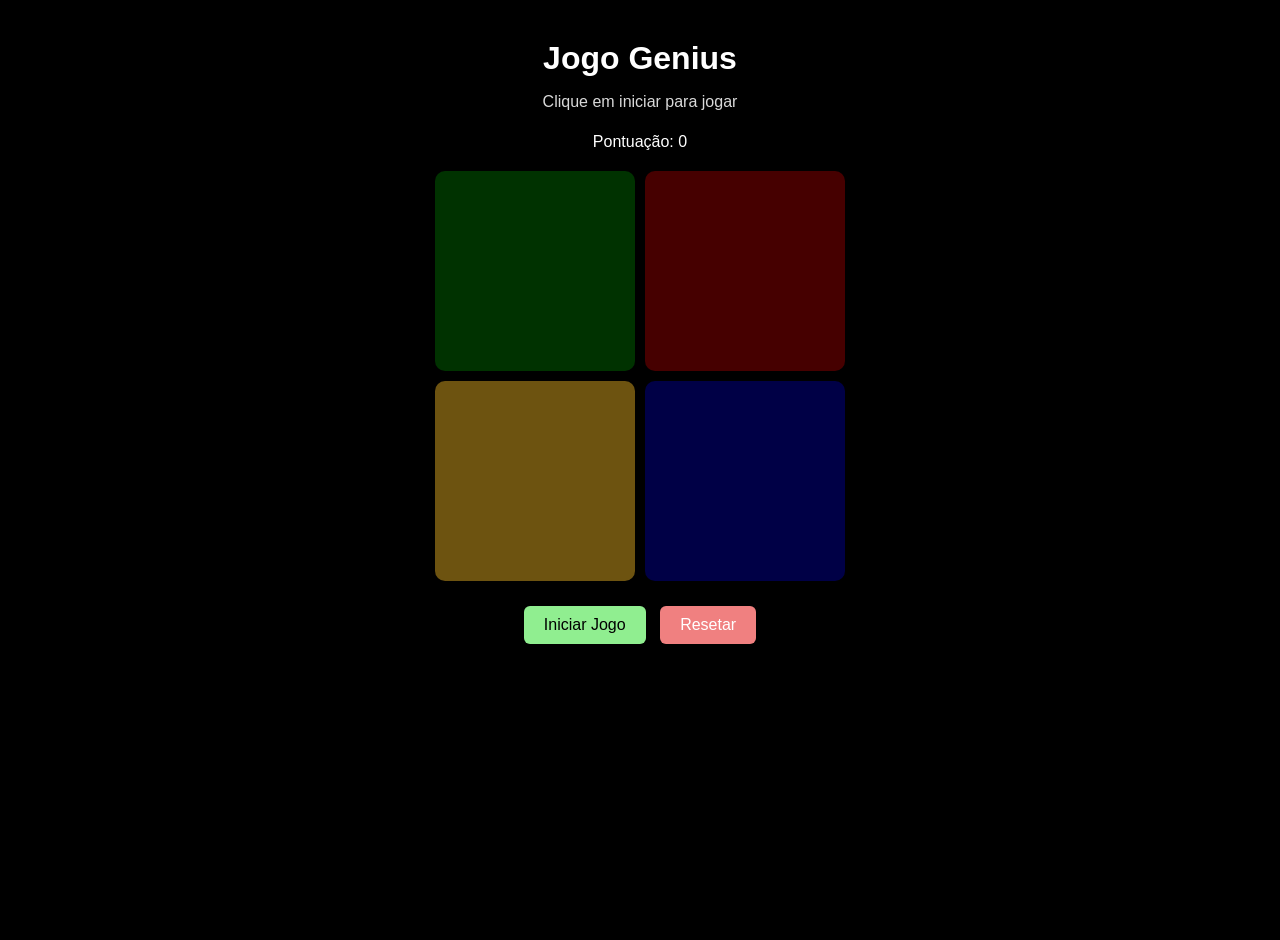
<file: index.html>
<!DOCTYPE html>
<html lang="pt-BR">
<head>
    <!-- Configurações básicas da página -->
    <meta charset="UTF-8">
    <meta name="viewport" content="width=device-width, initial-scale=1.0">
    <title>Jogo Genius</title>
    <link rel="stylesheet" href="style.css">
    <link rel="icon" type="image/x-icon" href="assets/icon.png">
</head>
<body>
    <!-- Estrutura principal visível do jogo -->
    <div class="status">
        <h1>Jogo Genius</h1>
        <p id="status">Clique em iniciar para jogar</p>
        <p>Pontuação: <span id="pontuacao">0</span></p>

        <!-- as quatro cores -->
        <div class="quadrado">
            <div class="cor verde" data-cor="verde"></div>
            <div class="cor vermelho" data-cor="vermelho"></div>
            <div class="cor amarelo" data-cor="amarelo"></div>
            <div class="cor azul" data-cor="azul"></div>
        </div>

        <!-- Botões de controle -->
        <div class="botao">
            <button id="btnIniciar">Iniciar Jogo</button>
            <button id="btnReset">Resetar</button>
        </div>
    </div>

    <!-- js -->
    <script src="script.js"></script>
</body>
</html>
</file>
<file: style.css>
/* Estilo geral da página */
body {
    margin: 0;
    min-height: 100vh;
    background-color: black;
    color: white;
    font-family: Arial, Helvetica, sans-serif;
    text-align: center;
}

/* Área principal com título, status e pontuação */
.status {
    margin-top: 40px;
}

h1 {
    margin-bottom: 10px;
}

#status {
    color: #d9d9d9;
    min-height: 24px;
    margin-bottom: 8px;
}

/* Grade onde ficam os quatro quadrados */
.quadrado {
    display: grid;
    grid-template-columns: 200px 200px;
    gap: 10px;
    justify-content: center;
    margin: 20px auto;
}

/* Estilo base aplicado a todas as cores */
.cor {
    width: 200px;
    height: 200px;
    border-radius: 10px;
    cursor: pointer;
    opacity: 0.5;
    transition: opacity 0.2s ease, transform 0.2s ease, box-shadow 0.2s ease;
}

/* Cores individuais do painel */
.verde {
    background-color: darkgreen;
}

.vermelho {
    background-color: darkred;
}

.amarelo {
    background-color: goldenrod;
}

.azul {
    background-color: darkblue;
}

/* Efeito ao passar o mouse */
.cor:hover {
    opacity: 0.75;
}

/* Efeito usado pelo JavaScript para "acender" a cor */
.cor.ativo {
    opacity: 1;
    transform: scale(1.04);
    box-shadow: 0 0 18px rgba(255, 255, 255, 0.85);
}

/* Área dos botões */
.botao {
    margin-top: 20px;
}

button {
    padding: 10px 20px;
    font-size: 16px;
    cursor: pointer;
    margin: 5px;
    border: none;
    border-radius: 6px;
}

#btnIniciar {
    background-color: lightgreen;
    color: black;
}

#btnReset {
    background-color: lightcoral;
    color: white;
}

/* Ajustes para telas menores */
@media (max-width: 520px) {
    .quadrado {
        grid-template-columns: 150px 150px;
    }

    .cor {
        width: 150px;
        height: 150px;
    }
}
</file>
